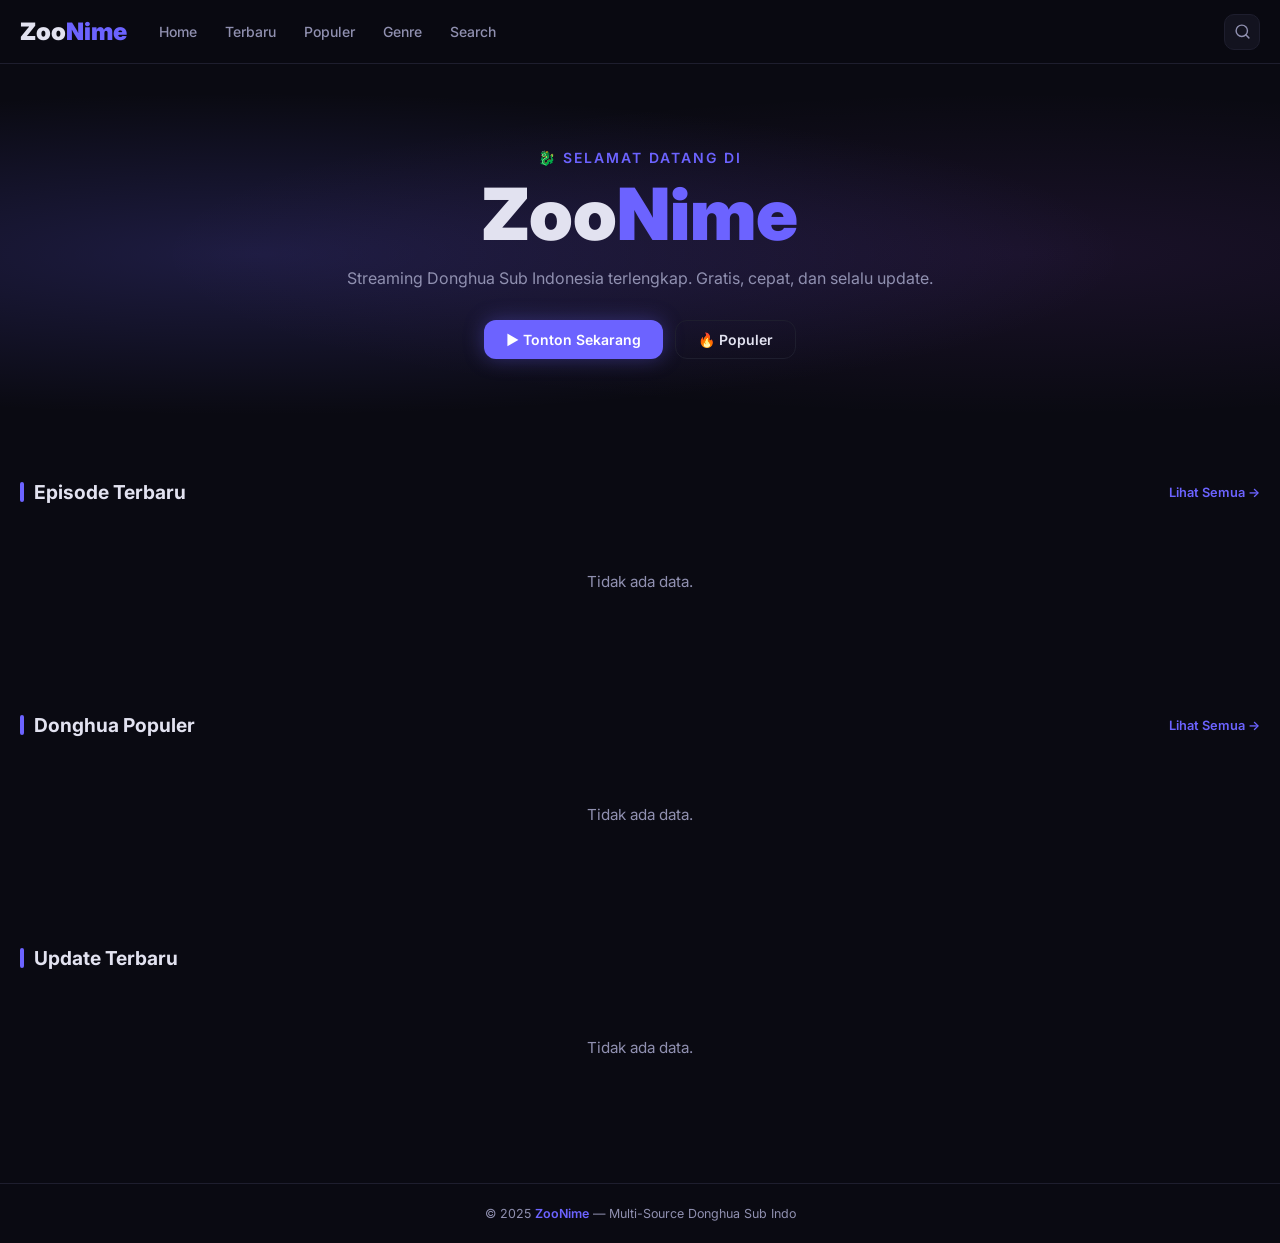
<file: index.html>
<!DOCTYPE html>
<html lang="id">
<head>
  <meta charset="UTF-8"/>
  <meta name="viewport" content="width=device-width,initial-scale=1.0"/>
  <title>ZooNime – Nonton Donghua Sub Indo</title>
  <link rel="stylesheet" href="css/style.css"/>
  <link href="https://fonts.googleapis.com/css2?family=Inter:wght@300;400;500;600;700;800;900&display=swap" rel="stylesheet"/>
</head>
<body>
  <nav class="navbar">
    <div class="nav-container">
      <a href="index.html" class="logo">Zoo<span>Nime</span></a>
      <div class="nav-links" id="navLinks">
        <a href="index.html" class="nav-link" id="nl-home">Home</a>
        <a href="latest.html" class="nav-link" id="nl-latest">Terbaru</a>
        <a href="popular.html" class="nav-link" id="nl-popular">Populer</a>
        <a href="genre.html" class="nav-link" id="nl-genre">Genre</a>
        <a href="search.html" class="nav-link" id="nl-search">Search</a>
      </div>
      <div class="nav-right">
        <a href="search.html" class="search-btn">
          <svg xmlns="http://www.w3.org/2000/svg" width="17" height="17" viewBox="0 0 24 24" fill="none" stroke="currentColor" stroke-width="2" stroke-linecap="round" stroke-linejoin="round"><circle cx="11" cy="11" r="8"/><path d="m21 21-4.35-4.35"/></svg>
        </a>
        <button class="hamburger" id="hamburger"><span></span><span></span><span></span></button>
      </div>
    </div>
  </nav>
<main>
  <section class="hero">
    <div class="hero-bg"></div>
    <div class="hero-content">
      <p class="hero-sub">🐉 Selamat Datang di</p>
      <h1 class="hero-title">Zoo<span>Nime</span></h1>
      <p class="hero-desc">Streaming Donghua Sub Indonesia terlengkap. Gratis, cepat, dan selalu update.</p>
      <div class="hero-btns">
        <a href="latest.html" class="btn btn-primary">▶ Tonton Sekarang</a>
        <a href="popular.html" class="btn btn-outline">🔥 Populer</a>
      </div>
    </div>
  </section>
  <section class="section">
    <div class="section-header">
      <h2 class="section-title"><span class="bar"></span> Episode Terbaru</h2>
      <a href="latest.html" class="see-all">Lihat Semua →</a>
    </div>
    <div class="cards-grid" id="homeGrid">
      <div class="skeleton skeleton-card"></div><div class="skeleton skeleton-card"></div>
      <div class="skeleton skeleton-card"></div><div class="skeleton skeleton-card"></div>
      <div class="skeleton skeleton-card"></div><div class="skeleton skeleton-card"></div>
    </div>
  </section>
  <section class="section">
    <div class="section-header">
      <h2 class="section-title"><span class="bar"></span> Donghua Populer</h2>
      <a href="popular.html" class="see-all">Lihat Semua →</a>
    </div>
    <div class="cards-grid" id="popularGrid">
      <div class="skeleton skeleton-card"></div><div class="skeleton skeleton-card"></div>
      <div class="skeleton skeleton-card"></div><div class="skeleton skeleton-card"></div>
      <div class="skeleton skeleton-card"></div><div class="skeleton skeleton-card"></div>
    </div>
  </section>
  <section class="section">
    <div class="section-header">
      <h2 class="section-title"><span class="bar"></span> Update Terbaru</h2>
    </div>
    <div class="cards-grid" id="latestGrid">
      <div class="skeleton skeleton-card"></div><div class="skeleton skeleton-card"></div>
      <div class="skeleton skeleton-card"></div><div class="skeleton skeleton-card"></div>
      <div class="skeleton skeleton-card"></div><div class="skeleton skeleton-card"></div>
    </div>
  </section>
</main>
<footer class="footer"><p>© 2025 <span class="accent">ZooNime</span> — Multi-Source Donghua Sub Indo</p></footer>
<script src="js/api.js"></script>
<script src="js/home.js"></script>
</body>
</html>
</file>
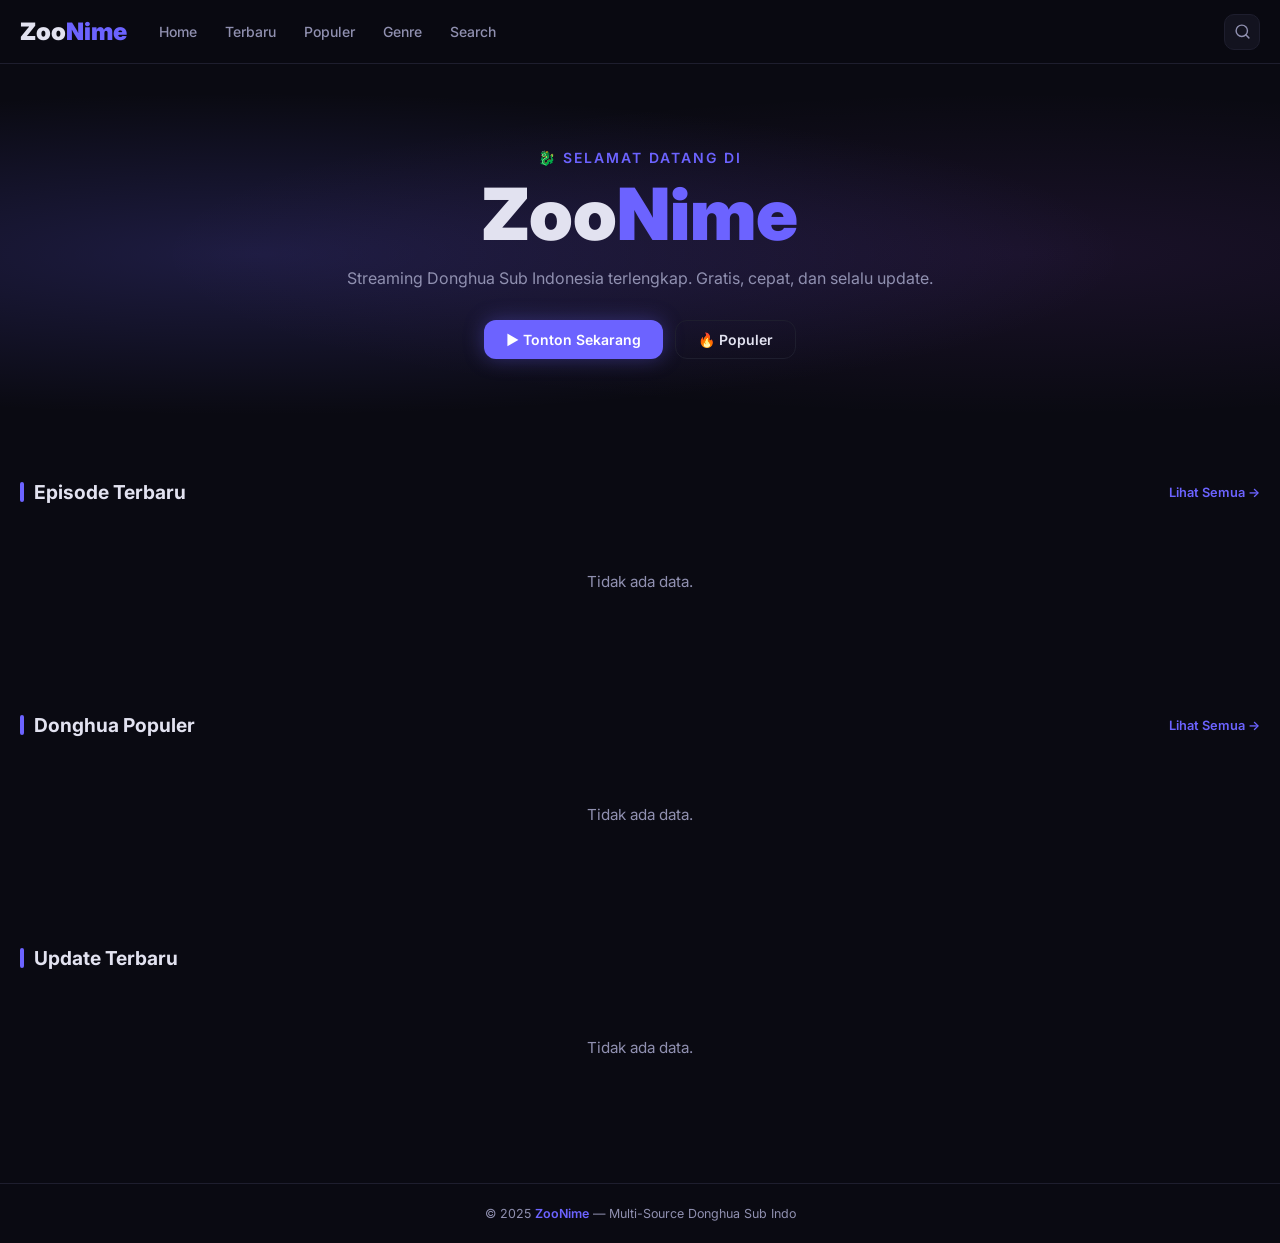
<file: detail.html>
<!DOCTYPE html>
<html lang="id">
<head>
  <meta charset="UTF-8"/>
  <meta name="viewport" content="width=device-width,initial-scale=1.0"/>
  <title>Detail – ZooNime</title>
  <link rel="stylesheet" href="css/style.css"/>
  <link href="https://fonts.googleapis.com/css2?family=Inter:wght@300;400;500;600;700;800;900&display=swap" rel="stylesheet"/>
</head>
<body>
  <nav class="navbar">
    <div class="nav-container">
      <a href="index.html" class="logo">Zoo<span>Nime</span></a>
      <div class="nav-links" id="navLinks">
        <a href="index.html" class="nav-link" id="nl-home">Home</a>
        <a href="latest.html" class="nav-link" id="nl-latest">Terbaru</a>
        <a href="popular.html" class="nav-link" id="nl-popular">Populer</a>
        <a href="genre.html" class="nav-link" id="nl-genre">Genre</a>
        <a href="search.html" class="nav-link" id="nl-search">Search</a>
      </div>
      <div class="nav-right">
        <a href="search.html" class="search-btn">
          <svg xmlns="http://www.w3.org/2000/svg" width="17" height="17" viewBox="0 0 24 24" fill="none" stroke="currentColor" stroke-width="2" stroke-linecap="round" stroke-linejoin="round"><circle cx="11" cy="11" r="8"/><path d="m21 21-4.35-4.35"/></svg>
        </a>
        <button class="hamburger" id="hamburger"><span></span><span></span><span></span></button>
      </div>
    </div>
  </nav>
<main>
  <div id="detailContent" class="detail-wrap">
    <div class="skeleton" style="height:300px;border-radius:20px;margin-bottom:20px"></div>
    <div class="skeleton" style="height:40px;border-radius:10px;margin-bottom:10px"></div>
    <div class="skeleton" style="height:200px;border-radius:10px"></div>
  </div>
</main>
<footer class="footer"><p>© 2025 <span class="accent">ZooNime</span></p></footer>
<script src="js/api.js"></script>
<script src="js/detail.js"></script>
</body>
</html>
</file>
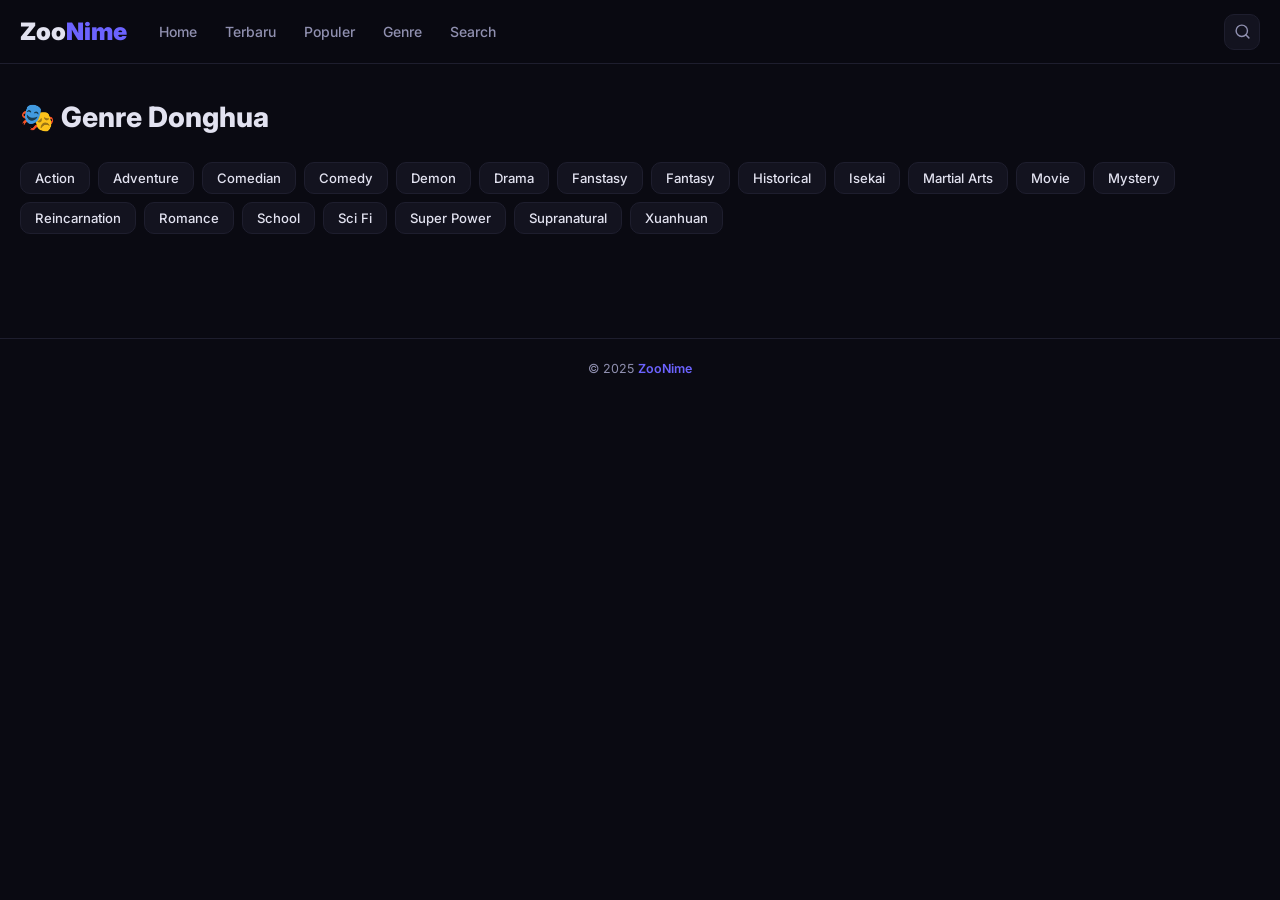
<file: genre.html>
<!DOCTYPE html>
<html lang="id">
<head>
  <meta charset="UTF-8"/>
  <meta name="viewport" content="width=device-width,initial-scale=1.0"/>
  <title>Genre – ZooNime</title>
  <link rel="stylesheet" href="css/style.css"/>
  <link href="https://fonts.googleapis.com/css2?family=Inter:wght@300;400;500;600;700;800;900&display=swap" rel="stylesheet"/>
</head>
<body>
  <nav class="navbar">
    <div class="nav-container">
      <a href="index.html" class="logo">Zoo<span>Nime</span></a>
      <div class="nav-links" id="navLinks">
        <a href="index.html" class="nav-link" id="nl-home">Home</a>
        <a href="latest.html" class="nav-link" id="nl-latest">Terbaru</a>
        <a href="popular.html" class="nav-link" id="nl-popular">Populer</a>
        <a href="genre.html" class="nav-link" id="nl-genre">Genre</a>
        <a href="search.html" class="nav-link" id="nl-search">Search</a>
      </div>
      <div class="nav-right">
        <a href="search.html" class="search-btn">
          <svg xmlns="http://www.w3.org/2000/svg" width="17" height="17" viewBox="0 0 24 24" fill="none" stroke="currentColor" stroke-width="2" stroke-linecap="round" stroke-linejoin="round"><circle cx="11" cy="11" r="8"/><path d="m21 21-4.35-4.35"/></svg>
        </a>
        <button class="hamburger" id="hamburger"><span></span><span></span><span></span></button>
      </div>
    </div>
  </nav>
<main>
  <section class="section">
    <h1 class="page-title">🎭 Genre Donghua</h1>
    <div class="genre-list" id="genreList"></div>
    <div class="cards-grid" id="grid" style="display:none"></div>
  </section>
</main>
<footer class="footer"><p>© 2025 <span class="accent">ZooNime</span></p></footer>
<script src="js/api.js"></script>
<script src="js/genre.js"></script>
</body>
</html>
</file>
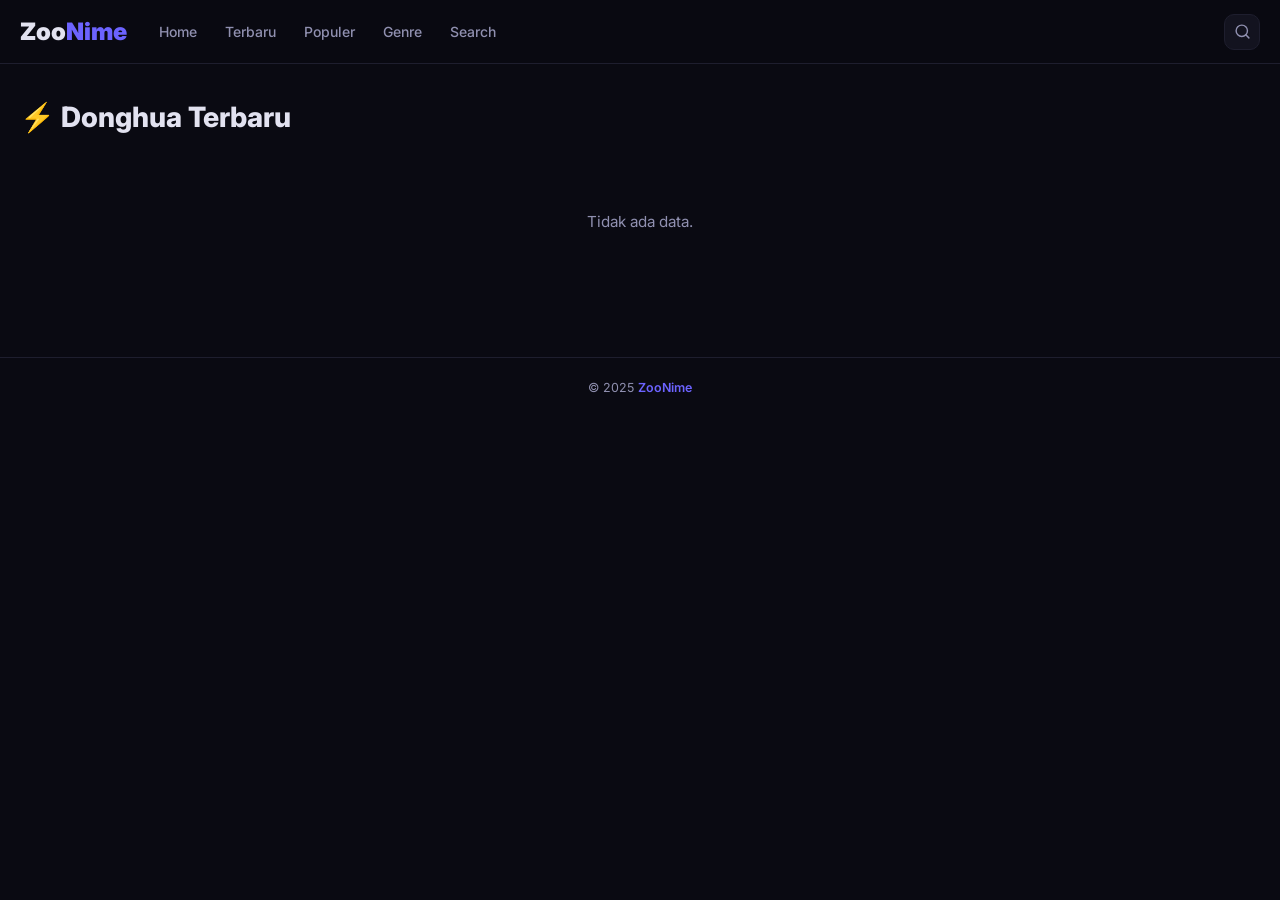
<file: latest.html>
<!DOCTYPE html>
<html lang="id">
<head>
  <meta charset="UTF-8"/>
  <meta name="viewport" content="width=device-width,initial-scale=1.0"/>
  <title>Terbaru – ZooNime</title>
  <link rel="stylesheet" href="css/style.css"/>
  <link href="https://fonts.googleapis.com/css2?family=Inter:wght@300;400;500;600;700;800;900&display=swap" rel="stylesheet"/>
</head>
<body>
  <nav class="navbar">
    <div class="nav-container">
      <a href="index.html" class="logo">Zoo<span>Nime</span></a>
      <div class="nav-links" id="navLinks">
        <a href="index.html" class="nav-link" id="nl-home">Home</a>
        <a href="latest.html" class="nav-link" id="nl-latest">Terbaru</a>
        <a href="popular.html" class="nav-link" id="nl-popular">Populer</a>
        <a href="genre.html" class="nav-link" id="nl-genre">Genre</a>
        <a href="search.html" class="nav-link" id="nl-search">Search</a>
      </div>
      <div class="nav-right">
        <a href="search.html" class="search-btn">
          <svg xmlns="http://www.w3.org/2000/svg" width="17" height="17" viewBox="0 0 24 24" fill="none" stroke="currentColor" stroke-width="2" stroke-linecap="round" stroke-linejoin="round"><circle cx="11" cy="11" r="8"/><path d="m21 21-4.35-4.35"/></svg>
        </a>
        <button class="hamburger" id="hamburger"><span></span><span></span><span></span></button>
      </div>
    </div>
  </nav>
<main>
  <section class="section">
    <h1 class="page-title">⚡ Donghua Terbaru</h1>
    <div class="cards-grid" id="grid">
      <div class="skeleton skeleton-card"></div><div class="skeleton skeleton-card"></div>
      <div class="skeleton skeleton-card"></div><div class="skeleton skeleton-card"></div>
    </div>
  </section>
</main>
<footer class="footer"><p>© 2025 <span class="accent">ZooNime</span></p></footer>
<script src="js/api.js"></script>
<script src="js/latest.js"></script>
</body>
</html>
</file>
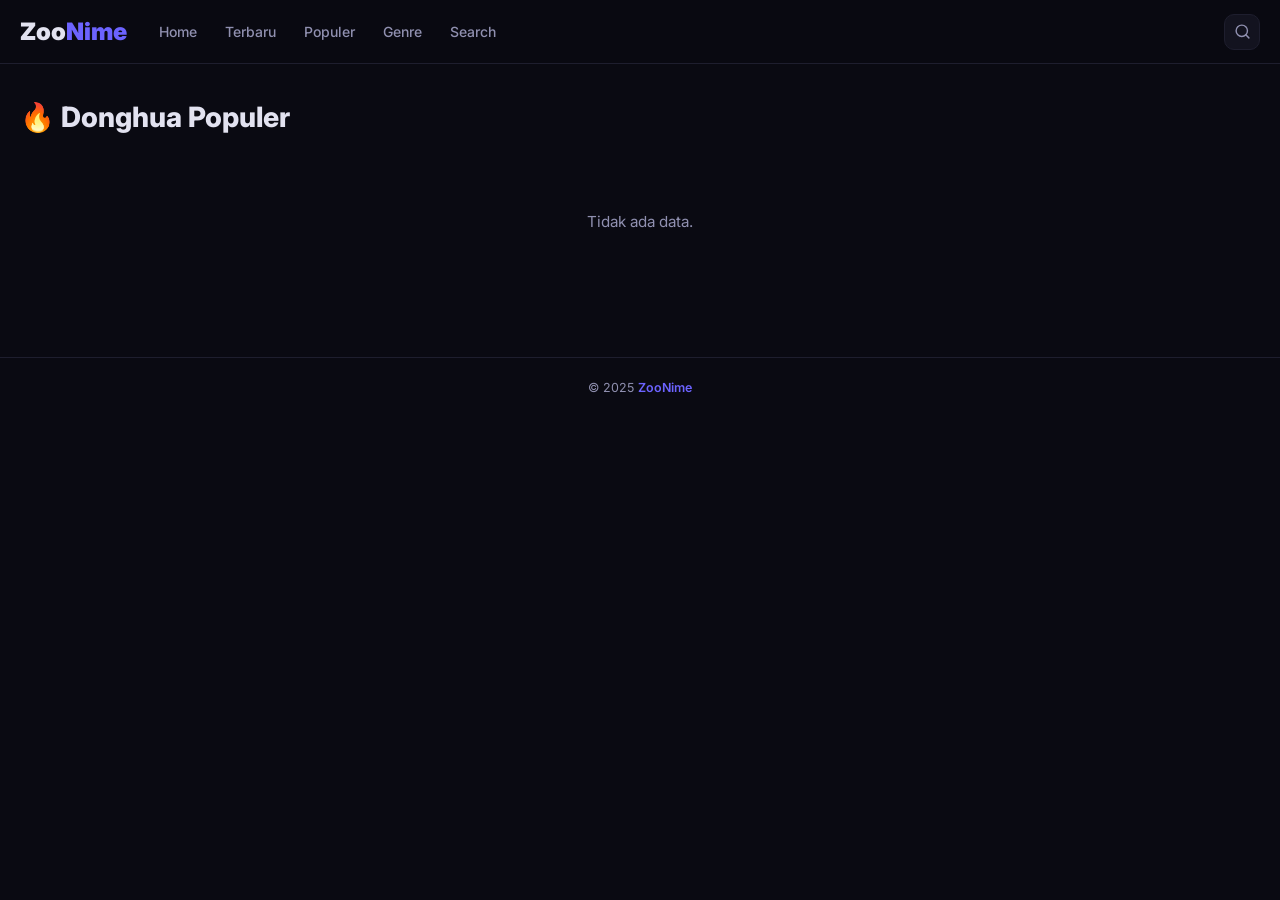
<file: popular.html>
<!DOCTYPE html>
<html lang="id">
<head>
  <meta charset="UTF-8"/>
  <meta name="viewport" content="width=device-width,initial-scale=1.0"/>
  <title>Populer – ZooNime</title>
  <link rel="stylesheet" href="css/style.css"/>
  <link href="https://fonts.googleapis.com/css2?family=Inter:wght@300;400;500;600;700;800;900&display=swap" rel="stylesheet"/>
</head>
<body>
  <nav class="navbar">
    <div class="nav-container">
      <a href="index.html" class="logo">Zoo<span>Nime</span></a>
      <div class="nav-links" id="navLinks">
        <a href="index.html" class="nav-link" id="nl-home">Home</a>
        <a href="latest.html" class="nav-link" id="nl-latest">Terbaru</a>
        <a href="popular.html" class="nav-link" id="nl-popular">Populer</a>
        <a href="genre.html" class="nav-link" id="nl-genre">Genre</a>
        <a href="search.html" class="nav-link" id="nl-search">Search</a>
      </div>
      <div class="nav-right">
        <a href="search.html" class="search-btn">
          <svg xmlns="http://www.w3.org/2000/svg" width="17" height="17" viewBox="0 0 24 24" fill="none" stroke="currentColor" stroke-width="2" stroke-linecap="round" stroke-linejoin="round"><circle cx="11" cy="11" r="8"/><path d="m21 21-4.35-4.35"/></svg>
        </a>
        <button class="hamburger" id="hamburger"><span></span><span></span><span></span></button>
      </div>
    </div>
  </nav>
<main>
  <section class="section">
    <h1 class="page-title">🔥 Donghua Populer</h1>
    <div class="cards-grid" id="grid">
      <div class="skeleton skeleton-card"></div><div class="skeleton skeleton-card"></div>
      <div class="skeleton skeleton-card"></div><div class="skeleton skeleton-card"></div>
    </div>
  </section>
</main>
<footer class="footer"><p>© 2025 <span class="accent">ZooNime</span></p></footer>
<script src="js/api.js"></script>
<script src="js/popular.js"></script>
</body>
</html>
</file>
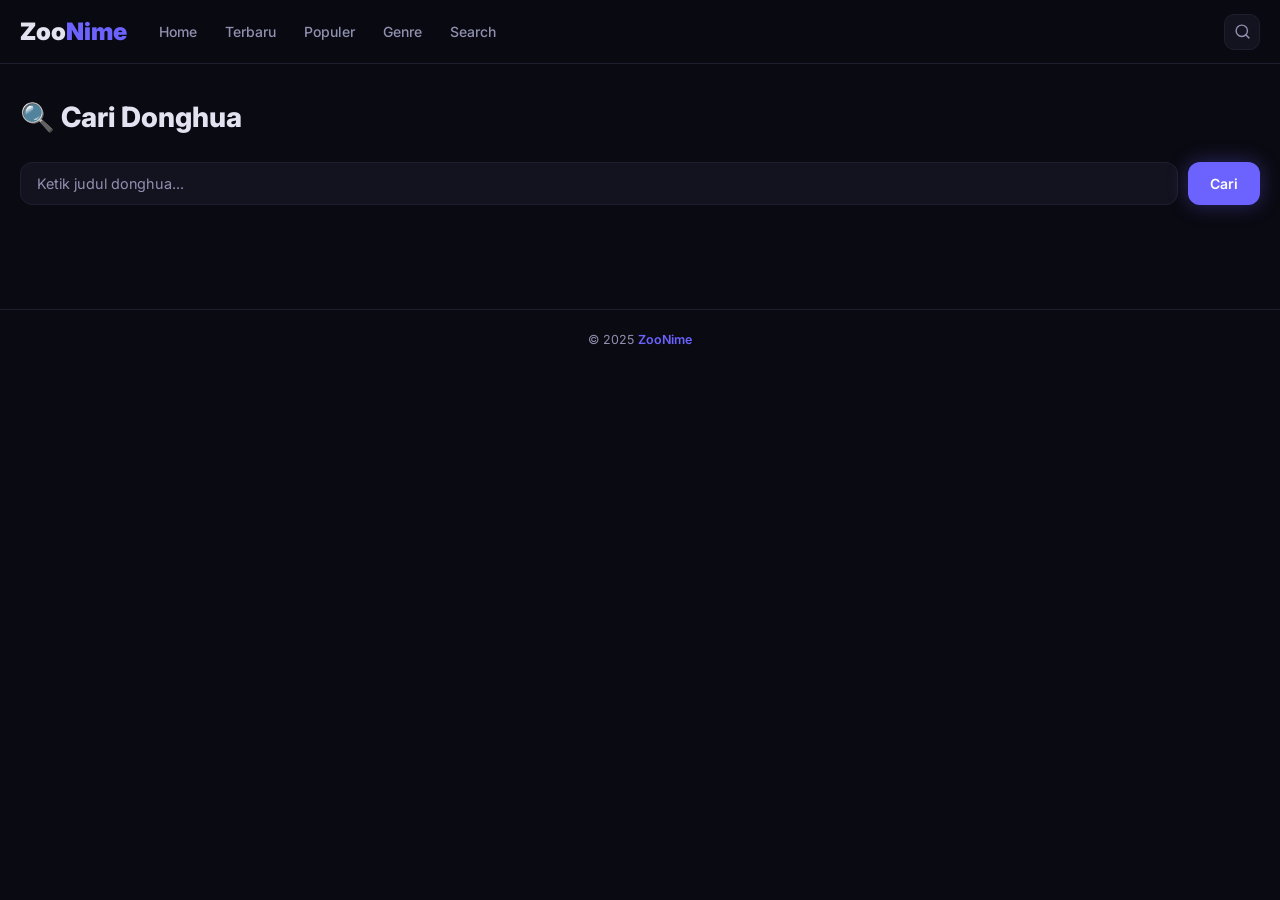
<file: search.html>
<!DOCTYPE html>
<html lang="id">
<head>
  <meta charset="UTF-8"/>
  <meta name="viewport" content="width=device-width,initial-scale=1.0"/>
  <title>Search – ZooNime</title>
  <link rel="stylesheet" href="css/style.css"/>
  <link href="https://fonts.googleapis.com/css2?family=Inter:wght@300;400;500;600;700;800;900&display=swap" rel="stylesheet"/>
</head>
<body>
  <nav class="navbar">
    <div class="nav-container">
      <a href="index.html" class="logo">Zoo<span>Nime</span></a>
      <div class="nav-links" id="navLinks">
        <a href="index.html" class="nav-link" id="nl-home">Home</a>
        <a href="latest.html" class="nav-link" id="nl-latest">Terbaru</a>
        <a href="popular.html" class="nav-link" id="nl-popular">Populer</a>
        <a href="genre.html" class="nav-link" id="nl-genre">Genre</a>
        <a href="search.html" class="nav-link" id="nl-search">Search</a>
      </div>
      <div class="nav-right">
        <a href="search.html" class="search-btn">
          <svg xmlns="http://www.w3.org/2000/svg" width="17" height="17" viewBox="0 0 24 24" fill="none" stroke="currentColor" stroke-width="2" stroke-linecap="round" stroke-linejoin="round"><circle cx="11" cy="11" r="8"/><path d="m21 21-4.35-4.35"/></svg>
        </a>
        <button class="hamburger" id="hamburger"><span></span><span></span><span></span></button>
      </div>
    </div>
  </nav>
<main>
  <section class="section">
    <h1 class="page-title">🔍 Cari Donghua</h1>
    <div class="search-bar-wrap">
      <input type="text" id="searchInput" class="search-input" placeholder="Ketik judul donghua..."/>
      <button class="btn btn-primary" id="searchBtn">Cari</button>
    </div>
    <div id="srcInfo" style="margin-bottom:12px;font-size:0.78rem;color:var(--text2);display:none">
      Hasil dari: <span id="srcBadges"></span>
    </div>
    <div class="cards-grid" id="grid"></div>
    <div id="emptyState" class="empty-state" style="display:none">🔍 Tidak ada hasil ditemukan.</div>
  </section>
</main>
<footer class="footer"><p>© 2025 <span class="accent">ZooNime</span></p></footer>
<script src="js/api.js"></script>
<script src="js/search.js"></script>
</body>
</html>
</file>
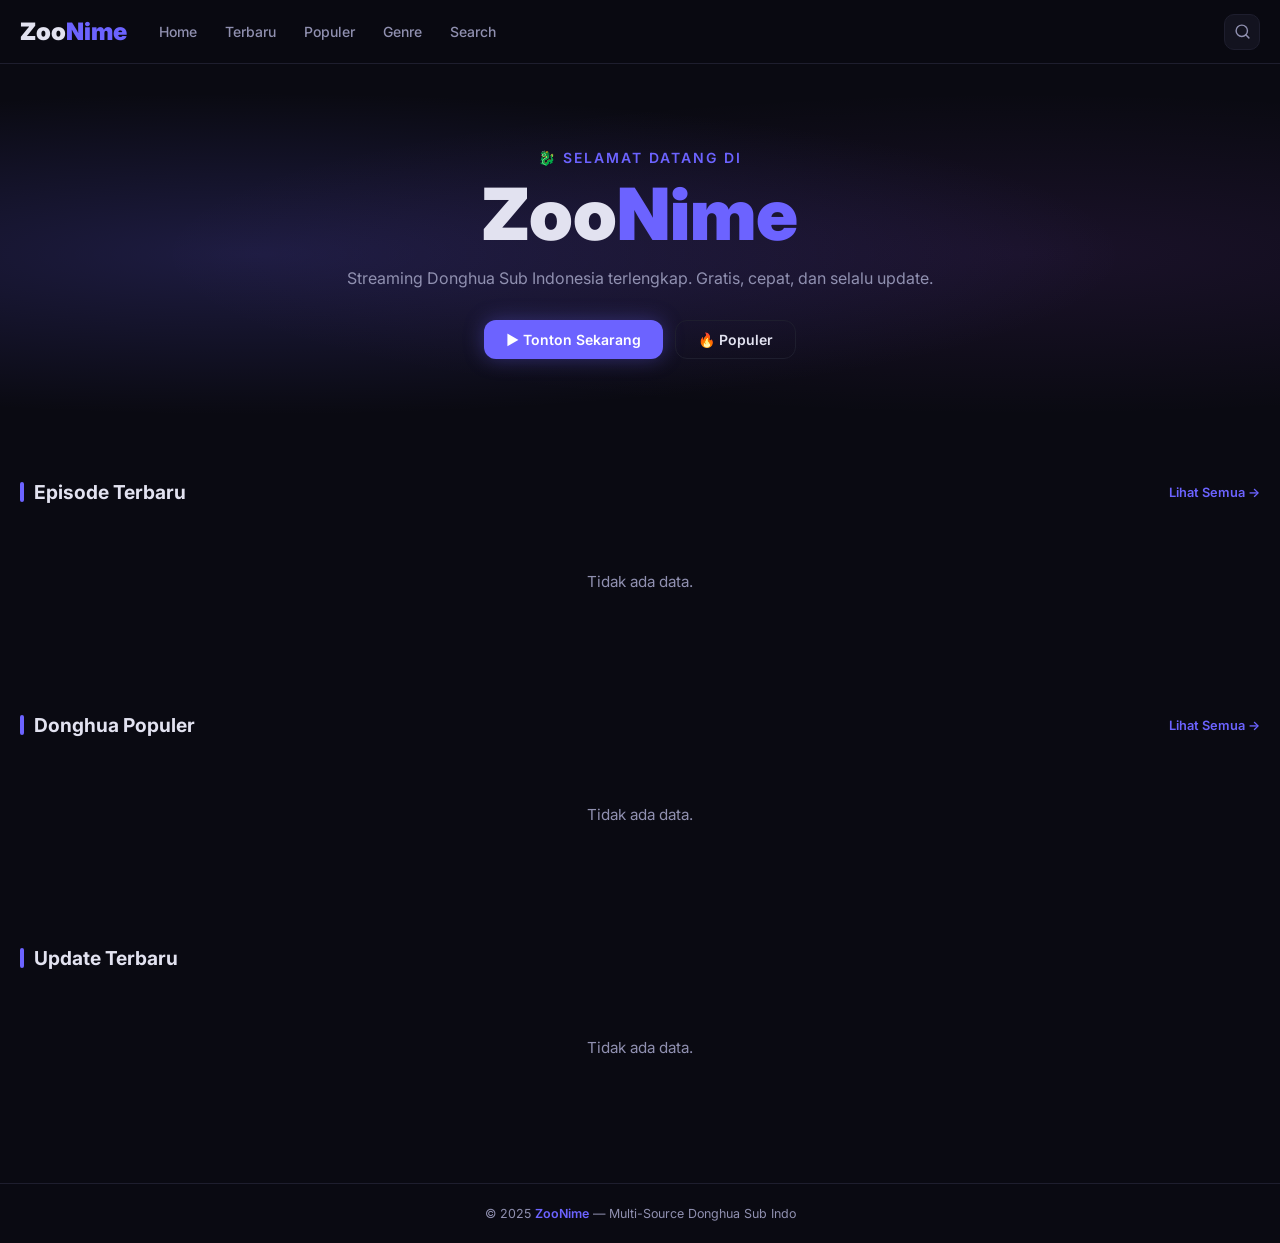
<file: watch.html>
<!DOCTYPE html>
<html lang="id">
<head>
  <meta charset="UTF-8"/>
  <meta name="viewport" content="width=device-width,initial-scale=1.0"/>
  <title>Nonton – ZooNime</title>
  <link rel="stylesheet" href="css/style.css"/>
  <link href="https://fonts.googleapis.com/css2?family=Inter:wght@300;400;500;600;700;800;900&display=swap" rel="stylesheet"/>
</head>
<body>
  <nav class="navbar">
    <div class="nav-container">
      <a href="index.html" class="logo">Zoo<span>Nime</span></a>
      <div class="nav-links" id="navLinks">
        <a href="index.html" class="nav-link" id="nl-home">Home</a>
        <a href="latest.html" class="nav-link" id="nl-latest">Terbaru</a>
        <a href="popular.html" class="nav-link" id="nl-popular">Populer</a>
        <a href="genre.html" class="nav-link" id="nl-genre">Genre</a>
        <a href="search.html" class="nav-link" id="nl-search">Search</a>
      </div>
      <div class="nav-right">
        <a href="search.html" class="search-btn">
          <svg xmlns="http://www.w3.org/2000/svg" width="17" height="17" viewBox="0 0 24 24" fill="none" stroke="currentColor" stroke-width="2" stroke-linecap="round" stroke-linejoin="round"><circle cx="11" cy="11" r="8"/><path d="m21 21-4.35-4.35"/></svg>
        </a>
        <button class="hamburger" id="hamburger"><span></span><span></span><span></span></button>
      </div>
    </div>
  </nav>
<main class="watch-main">
  <div class="watch-wrap">
    <div class="player-box" id="playerBox">
      <div class="player-loading"><div class="spinner"></div><p>Memuat video...</p></div>
    </div>
    <h1 class="ep-title" id="epTitle">Memuat...</h1>
    <div class="ep-source" id="epSource"></div>
    <div class="ep-nav" id="epNav"></div>
    <div id="downloadSection"></div>
    <div class="ep-list-wrap" id="epListWrap" style="display:none">
      <div class="ep-list-title">📋 Daftar Episode</div>
      <div class="ep-list" id="epList"></div>
    </div>
  </div>
</main>
<footer class="footer"><p>© 2025 <span class="accent">ZooNime</span></p></footer>
<script src="js/api.js"></script>
<script src="js/watch.js"></script>
</body>
</html>
</file>
<file: css/style.css>
*, *::before, *::after { box-sizing: border-box; margin: 0; padding: 0; }

:root {
  --bg: #0a0a12;
  --bg2: #10101e;
  --card: #13131f;
  --border: #1e1e2e;
  --accent: #6c63ff;
  --accent2: #a855f7;
  --text: #e2e2f0;
  --text2: #9090b0;
  --green: #22c55e;
  --yellow: #f59e0b;
  --red: #ef4444;
}

html { scroll-behavior: smooth; }
body { background: var(--bg); color: var(--text); font-family: 'Inter', sans-serif; -webkit-font-smoothing: antialiased; min-height: 100vh; }
a { text-decoration: none; color: inherit; }
img { display: block; max-width: 100%; }

::-webkit-scrollbar { width: 5px; height: 5px; }
::-webkit-scrollbar-track { background: var(--bg); }
::-webkit-scrollbar-thumb { background: #6c63ff44; border-radius: 99px; }
::-webkit-scrollbar-thumb:hover { background: #6c63ff88; }

/* ── Navbar ── */
.navbar { position: fixed; top: 0; left: 0; right: 0; z-index: 100; background: rgba(10,10,18,0.85); backdrop-filter: blur(16px); border-bottom: 1px solid var(--border); height: 64px; }
.nav-container { max-width: 1280px; margin: 0 auto; padding: 0 20px; height: 100%; display: flex; align-items: center; gap: 20px; }
.logo { font-size: 1.5rem; font-weight: 900; flex-shrink: 0; }
.logo span { color: var(--accent); }
.nav-links { display: flex; gap: 4px; }
.nav-link { padding: 6px 12px; border-radius: 8px; font-size: 0.875rem; font-weight: 500; color: var(--text2); transition: all 0.2s; }
.nav-link:hover { color: var(--text); background: rgba(255,255,255,0.05); }
.nav-link.active { color: var(--accent); background: rgba(108,99,255,0.15); }
.nav-right { margin-left: auto; display: flex; align-items: center; gap: 10px; }
.search-btn { width: 36px; height: 36px; border-radius: 10px; display: flex; align-items: center; justify-content: center; background: var(--card); border: 1px solid var(--border); color: var(--text2); transition: all 0.2s; }
.search-btn:hover { color: var(--accent); border-color: var(--accent); }
.hamburger { display: none; flex-direction: column; gap: 5px; background: none; border: none; cursor: pointer; padding: 4px; }
.hamburger span { display: block; width: 22px; height: 2px; background: var(--text); border-radius: 2px; transition: all 0.3s; }

@media (max-width: 768px) {
  .nav-links { display: none; position: absolute; top: 64px; left: 0; right: 0; flex-direction: column; padding: 12px 20px 20px; background: rgba(10,10,18,0.98); border-bottom: 1px solid var(--border); }
  .nav-links.open { display: flex; }
  .hamburger { display: flex; }
}

/* ── Main ── */
main { padding-top: 64px; }

/* ── Hero ── */
.hero { position: relative; overflow: hidden; min-height: 380px; display: flex; align-items: center; padding: 60px 20px; }
.hero-bg { position: absolute; inset: 0; background: radial-gradient(ellipse at 20% 50%, rgba(108,99,255,0.2) 0%, transparent 60%), radial-gradient(ellipse at 80% 50%, rgba(168,85,247,0.1) 0%, transparent 60%); }
.hero-content { position: relative; z-index: 1; max-width: 600px; margin: 0 auto; text-align: center; }
.hero-sub { color: var(--accent); font-size: 0.875rem; font-weight: 600; letter-spacing: 2px; text-transform: uppercase; margin-bottom: 12px; }
.hero-title { font-size: clamp(2.5rem, 8vw, 4.5rem); font-weight: 900; line-height: 1; margin-bottom: 16px; }
.hero-title span { color: var(--accent); }
.hero-desc { color: var(--text2); font-size: 1rem; margin-bottom: 28px; line-height: 1.6; }
.hero-btns { display: flex; gap: 12px; justify-content: center; flex-wrap: wrap; }

/* ── Buttons ── */
.btn { padding: 10px 22px; border-radius: 12px; font-size: 0.875rem; font-weight: 600; cursor: pointer; transition: all 0.2s; border: none; display: inline-flex; align-items: center; gap: 8px; font-family: inherit; }
.btn-primary { background: var(--accent); color: #fff; box-shadow: 0 0 20px rgba(108,99,255,0.35); }
.btn-primary:hover { background: #7c72ff; transform: translateY(-1px); }
.btn-outline { background: transparent; color: var(--text); border: 1px solid var(--border); }
.btn-outline:hover { border-color: var(--accent); color: var(--accent); }
.btn-sm { padding: 7px 14px; font-size: 0.78rem; border-radius: 8px; }
.btn-download { background: rgba(34,197,94,0.15); color: var(--green); border: 1px solid rgba(34,197,94,0.3); }
.btn-download:hover { background: rgba(34,197,94,0.25); }

/* ── Sections ── */
.section { max-width: 1280px; margin: 0 auto; padding: 36px 20px; }
.section-header { display: flex; align-items: center; justify-content: space-between; margin-bottom: 18px; }
.section-title { font-size: 1.2rem; font-weight: 700; display: flex; align-items: center; gap: 10px; }
.bar { display: inline-block; width: 4px; height: 20px; background: var(--accent); border-radius: 2px; }
.see-all { font-size: 0.8rem; color: var(--accent); font-weight: 600; transition: opacity 0.2s; }
.see-all:hover { opacity: 0.7; }
.page-title { font-size: 1.75rem; font-weight: 800; margin-bottom: 28px; }

/* ── Source Indicator ── */
.src-badge { display: inline-flex; align-items: center; gap: 5px; font-size: 0.7rem; font-weight: 700; padding: 3px 8px; border-radius: 6px; }
.src-dfilm { background: rgba(108,99,255,0.15); color: var(--accent); border: 1px solid rgba(108,99,255,0.3); }
.src-achin { background: rgba(34,197,94,0.15); color: var(--green); border: 1px solid rgba(34,197,94,0.3); }

/* ── Cards Grid ── */
.cards-grid { display: grid; grid-template-columns: repeat(auto-fill, minmax(130px, 1fr)); gap: 12px; }
@media (min-width: 640px) { .cards-grid { grid-template-columns: repeat(auto-fill, minmax(150px, 1fr)); } }
@media (min-width: 1024px) { .cards-grid { grid-template-columns: repeat(auto-fill, minmax(170px, 1fr)); } }

/* ── Card ── */
.card { cursor: pointer; transition: transform 0.25s; }
.card:hover { transform: translateY(-4px); }
.card-poster { position: relative; aspect-ratio: 2/3; width: 100%; background: var(--card); border-radius: 12px; overflow: hidden; border: 1px solid var(--border); transition: border-color 0.2s, box-shadow 0.2s; }
.card:hover .card-poster { border-color: var(--accent); box-shadow: 0 4px 20px rgba(108,99,255,0.2); }
.card-poster img { width: 100%; height: 100%; object-fit: cover; transition: transform 0.4s; }
.card:hover .card-poster img { transform: scale(1.05); }
.card-badge { position: absolute; top: 6px; left: 6px; background: rgba(108,99,255,0.9); color: #fff; font-size: 0.62rem; font-weight: 700; padding: 2px 6px; border-radius: 5px; backdrop-filter: blur(4px); }
.card-badge.green { background: rgba(34,197,94,0.9); }
.card-src-badge { position: absolute; top: 6px; right: 6px; font-size: 0.6rem; font-weight: 800; padding: 2px 5px; border-radius: 5px; }
.card-src-badge.src-dfilm { background: rgba(108,99,255,0.85); color: #fff; }
.card-src-badge.src-achin { background: rgba(34,197,94,0.85); color: #fff; }
.card-overlay { position: absolute; inset: 0; background: linear-gradient(to top, rgba(0,0,0,0.85) 0%, transparent 50%); opacity: 0; transition: opacity 0.3s; display: flex; align-items: flex-end; padding: 8px; }
.card:hover .card-overlay { opacity: 1; }
.card-overlay-text { font-size: 0.7rem; color: #fff; font-weight: 500; line-height: 1.3; }
.card-info { padding: 7px 2px 2px; }
.card-title { font-size: 0.76rem; font-weight: 600; color: var(--text2); line-height: 1.3; display: -webkit-box; -webkit-line-clamp: 2; -webkit-box-orient: vertical; overflow: hidden; transition: color 0.2s; }
.card:hover .card-title { color: var(--text); }

/* ── Skeleton ── */
@keyframes shimmer { 0% { background-position: -200% 0; } 100% { background-position: 200% 0; } }
.skeleton { background: linear-gradient(90deg, var(--card) 25%, #1e1e2e 50%, var(--card) 75%); background-size: 200% 100%; animation: shimmer 1.5s infinite; border-radius: 12px; }
.skeleton-card { aspect-ratio: 2/3; }

/* ── Detail Page ── */
.detail-wrap { max-width: 1280px; margin: 0 auto; padding: 30px 20px; }
.detail-hero { display: flex; gap: 28px; flex-wrap: wrap; background: var(--card); border: 1px solid var(--border); border-radius: 20px; padding: 24px; margin-bottom: 28px; position: relative; overflow: hidden; }
.detail-hero::before { content: ''; position: absolute; inset: 0; background: radial-gradient(ellipse at 0% 0%, rgba(108,99,255,0.08) 0%, transparent 60%); pointer-events: none; }
.detail-poster { width: 180px; flex-shrink: 0; border-radius: 12px; overflow: hidden; border: 1px solid var(--border); box-shadow: 0 8px 32px rgba(0,0,0,0.5); }
@media (max-width: 480px) { .detail-poster { width: 120px; } }
.detail-poster img { width: 100%; height: 100%; object-fit: cover; }
.detail-info { flex: 1; min-width: 180px; position: relative; z-index: 1; }
.detail-title { font-size: clamp(1.3rem, 4vw, 2rem); font-weight: 800; margin-bottom: 10px; line-height: 1.2; }
.detail-badges { display: flex; flex-wrap: wrap; gap: 6px; margin-bottom: 14px; }
.badge { padding: 3px 10px; border-radius: 7px; font-size: 0.7rem; font-weight: 700; border: 1px solid; }
.badge-ongoing { color: var(--green); background: rgba(34,197,94,0.1); border-color: rgba(34,197,94,0.3); }
.badge-completed { color: #60a5fa; background: rgba(96,165,250,0.1); border-color: rgba(96,165,250,0.3); }
.badge-type { color: var(--text2); background: rgba(255,255,255,0.05); border-color: var(--border); }
.badge-genre { color: var(--accent); background: rgba(108,99,255,0.1); border-color: rgba(108,99,255,0.25); }
.badge-rating { color: var(--yellow); background: rgba(245,158,11,0.1); border-color: rgba(245,158,11,0.3); }
.detail-meta { display: flex; flex-wrap: wrap; gap: 14px; margin-bottom: 14px; }
.meta-item { display: flex; flex-direction: column; gap: 2px; }
.meta-label { font-size: 0.62rem; color: var(--text2); text-transform: uppercase; letter-spacing: 1px; }
.meta-value { font-size: 0.82rem; font-weight: 600; }
.detail-synopsis { font-size: 0.85rem; color: var(--text2); line-height: 1.7; margin-bottom: 18px; }
.detail-actions { display: flex; gap: 10px; flex-wrap: wrap; }

/* Episode section */
.ep-section-title { font-size: 1.1rem; font-weight: 700; margin-bottom: 12px; display: flex; align-items: center; gap: 8px; }
.ep-count { font-size: 0.78rem; color: var(--text2); font-weight: 400; }
.ep-grid { display: grid; grid-template-columns: repeat(auto-fill, minmax(260px, 1fr)); gap: 8px; max-height: 480px; overflow-y: auto; padding-right: 4px; }
.ep-item { display: flex; align-items: center; gap: 10px; padding: 10px 14px; border-radius: 10px; background: var(--card); border: 1px solid var(--border); cursor: pointer; transition: all 0.18s; }
.ep-item:hover { border-color: var(--accent); background: rgba(108,99,255,0.07); }
.ep-num { width: 34px; height: 34px; border-radius: 8px; background: rgba(108,99,255,0.12); color: var(--accent); display: flex; align-items: center; justify-content: center; font-size: 0.75rem; font-weight: 700; flex-shrink: 0; }
.ep-text { flex: 1; min-width: 0; }
.ep-name { font-size: 0.8rem; font-weight: 500; white-space: nowrap; overflow: hidden; text-overflow: ellipsis; }
.ep-date { font-size: 0.68rem; color: var(--text2); margin-top: 2px; }

/* ── Watch Page ── */
.watch-main { padding-top: 64px; }
.watch-wrap { max-width: 1100px; margin: 0 auto; padding: 20px 16px; }
.player-box { width: 100%; aspect-ratio: 16/9; background: #000; border-radius: 14px; overflow: hidden; border: 1px solid var(--border); position: relative; margin-bottom: 16px; }
.player-box iframe { width: 100%; height: 100%; border: none; }
.player-loading { position: absolute; inset: 0; display: flex; flex-direction: column; align-items: center; justify-content: center; gap: 10px; color: var(--text2); font-size: 0.85rem; }
.spinner { width: 32px; height: 32px; border: 3px solid var(--border); border-top-color: var(--accent); border-radius: 50%; animation: spin 0.8s linear infinite; }
@keyframes spin { to { transform: rotate(360deg); } }
.ep-title { font-size: clamp(0.95rem, 2.5vw, 1.3rem); font-weight: 700; margin-bottom: 14px; line-height: 1.3; }
.ep-source { font-size: 0.72rem; color: var(--text2); margin-bottom: 14px; }
.ep-nav { display: flex; justify-content: space-between; align-items: center; gap: 10px; margin-bottom: 20px; }
.ep-nav a, .ep-nav button { flex: 1; }
.ep-nav .btn { width: 100%; justify-content: center; }

/* Download fallback */
.download-wrap { background: var(--card); border: 1px solid var(--border); border-radius: 14px; padding: 20px; margin-bottom: 20px; }
.download-title { font-size: 1rem; font-weight: 700; margin-bottom: 4px; }
.download-sub { font-size: 0.78rem; color: var(--text2); margin-bottom: 16px; }
.download-group { margin-bottom: 14px; }
.download-res { font-size: 0.72rem; font-weight: 700; color: var(--accent); text-transform: uppercase; letter-spacing: 1px; margin-bottom: 8px; }
.download-links { display: flex; flex-wrap: wrap; gap: 6px; }
.download-links a { padding: 6px 12px; border-radius: 8px; font-size: 0.75rem; font-weight: 600; background: rgba(34,197,94,0.1); color: var(--green); border: 1px solid rgba(34,197,94,0.25); transition: all 0.18s; }
.download-links a:hover { background: rgba(34,197,94,0.2); }

/* Episode list sidebar */
.ep-list-wrap { background: var(--card); border-radius: 14px; border: 1px solid var(--border); overflow: hidden; }
.ep-list-title { padding: 13px 16px; font-size: 0.88rem; font-weight: 700; border-bottom: 1px solid var(--border); }
.ep-list { max-height: 380px; overflow-y: auto; display: grid; grid-template-columns: repeat(auto-fill, minmax(220px, 1fr)); }
.ep-list-item { display: flex; align-items: center; gap: 8px; padding: 9px 14px; border-bottom: 1px solid var(--border); cursor: pointer; transition: background 0.15s; font-size: 0.78rem; }
.ep-list-item:hover { background: rgba(108,99,255,0.08); }
.ep-list-item.active { background: rgba(108,99,255,0.15); color: var(--accent); font-weight: 600; }
.ep-list-item .dot { width: 5px; height: 5px; border-radius: 50%; background: var(--border); flex-shrink: 0; }
.ep-list-item.active .dot { background: var(--accent); }

/* ── Search ── */
.search-bar-wrap { display: flex; gap: 10px; margin-bottom: 28px; }
.search-input { flex: 1; padding: 12px 16px; border-radius: 12px; background: var(--card); border: 1px solid var(--border); color: var(--text); font-size: 0.9rem; outline: none; transition: border-color 0.2s; font-family: inherit; }
.search-input:focus { border-color: var(--accent); }
.search-input::placeholder { color: var(--text2); }

/* ── Genre ── */
.genre-list { display: flex; flex-wrap: wrap; gap: 8px; margin-bottom: 28px; }
.genre-tag { padding: 7px 14px; border-radius: 10px; background: var(--card); border: 1px solid var(--border); font-size: 0.82rem; font-weight: 500; cursor: pointer; transition: all 0.18s; }
.genre-tag:hover, .genre-tag.active { border-color: var(--accent); background: rgba(108,99,255,0.1); color: var(--accent); }

/* ── Empty / Error ── */
.empty-state { text-align: center; padding: 50px 20px; color: var(--text2); font-size: 0.95rem; grid-column: 1/-1; }

/* ── Footer ── */
.footer { border-top: 1px solid var(--border); padding: 22px 20px; text-align: center; font-size: 0.78rem; color: var(--text2); margin-top: 40px; }
.accent { color: var(--accent); font-weight: 600; }
</file>
